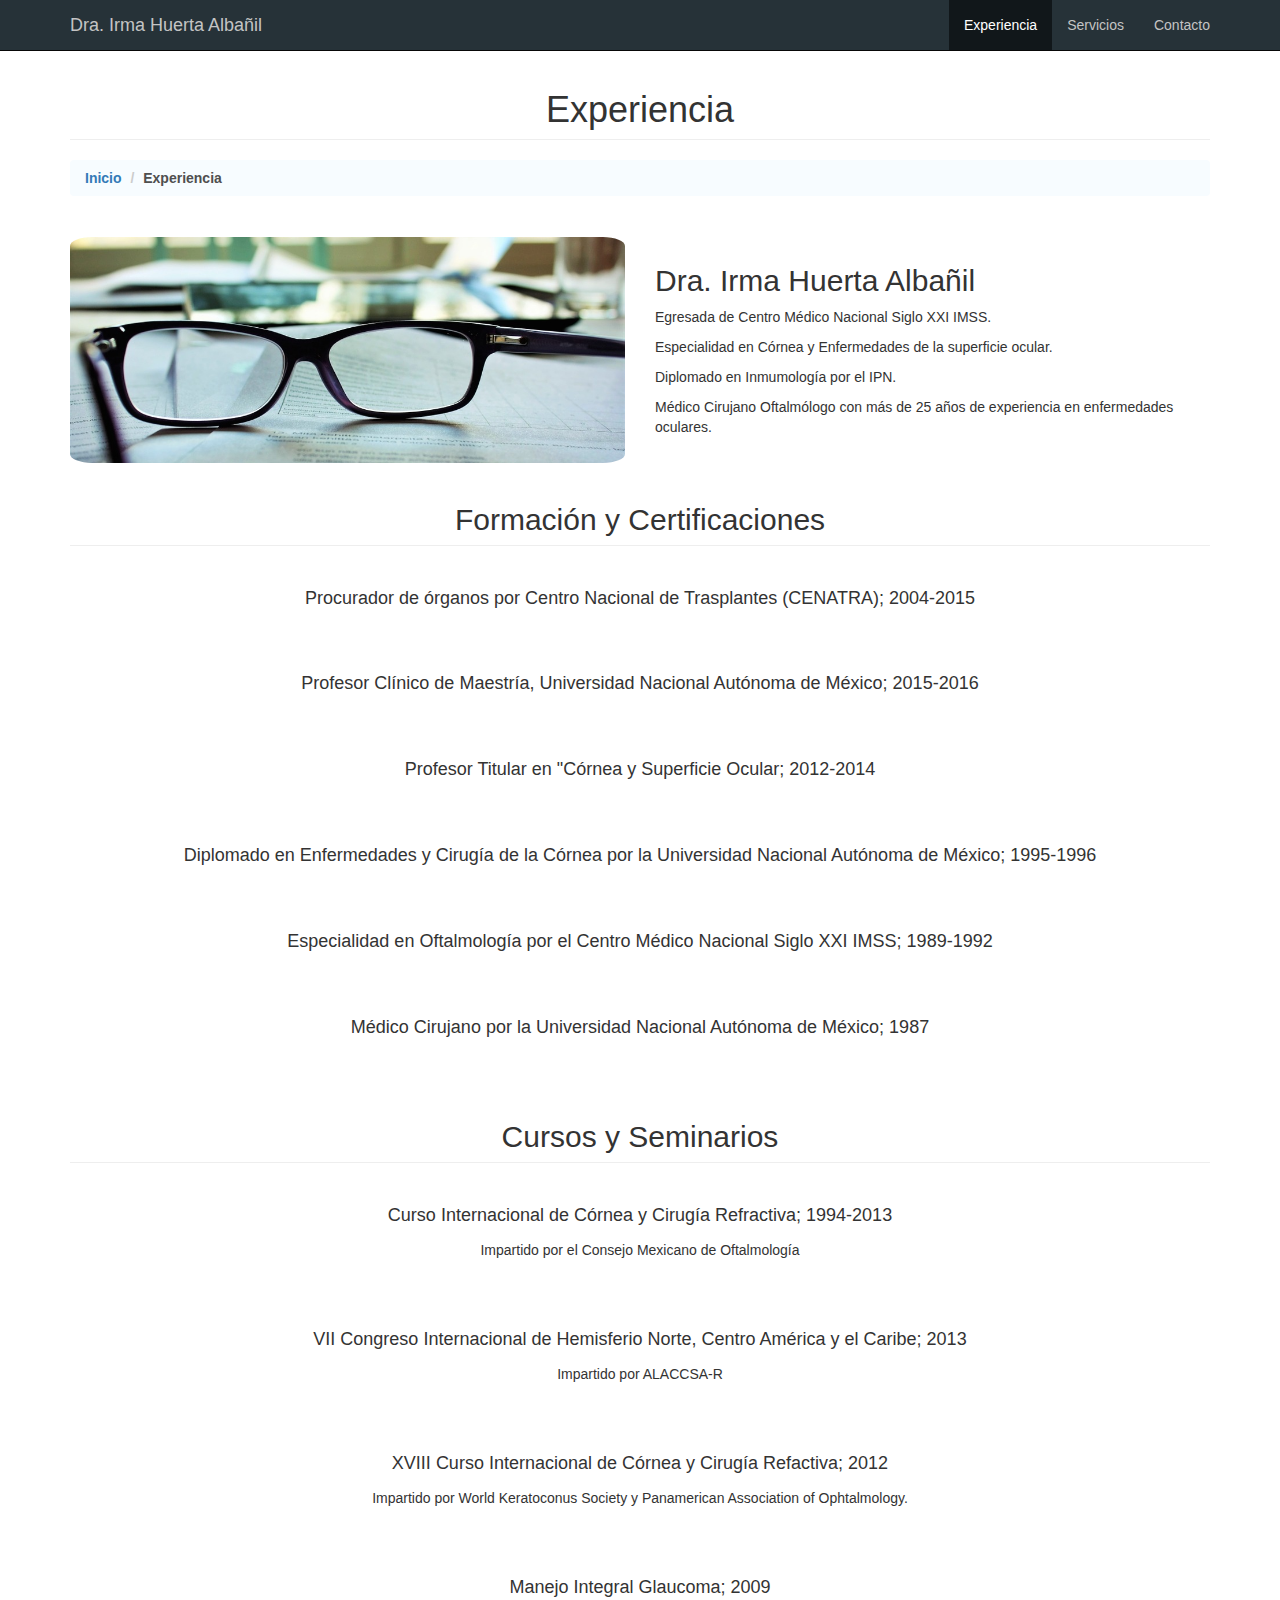
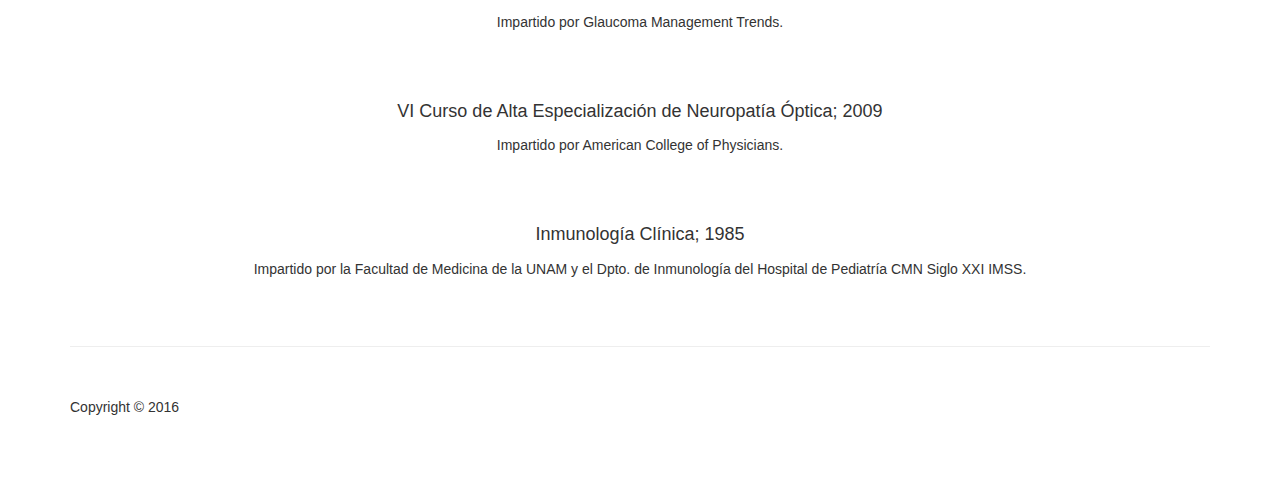
<file: about.html>
<!DOCTYPE html>
<html lang="en">

<head>

    <meta charset="utf-8">
    <meta http-equiv="X-UA-Compatible" content="IE=edge">
    <meta name="viewport" content="width=device-width, initial-scale=1">
    <meta name="description" content="">
    <meta name="author" content="">

    <title>Dra. Irma Huerta A.</title>

    <link href="css/bootstrap.min.css" rel="stylesheet">
    <link href="css/modern-business.css" rel="stylesheet">
    <link href="font-awesome/css/font-awesome.min.css" rel="stylesheet" type="text/css">
</head>

<body>
    <nav class="navbar navbar-inverse navbar-fixed-top" role="navigation">
        <div class="container">
            <div class="navbar-header">
                <button type="button" class="navbar-toggle" data-toggle="collapse" data-target="#bs-example-navbar-collapse-1">
                    <span class="sr-only">Toggle navigation</span>
                    <span class="icon-bar"></span>
                    <span class="icon-bar"></span>
                    <span class="icon-bar"></span>
                </button>
                <a class="navbar-brand" href="index.html">Dra. Irma Huerta Albañil</a>
            </div>
            <div class="collapse navbar-collapse" id="bs-example-navbar-collapse-1">
                <ul class="nav navbar-nav navbar-right">
                    <li class="active">
                        <a href="about.html">Experiencia</a>
                    </li>
                    <li>
                        <a href="services.html">Servicios</a>
                    </li>
                    <li>
                        <a href="contact.html">Contacto</a>
                    </li>
                    
                    
                </ul>
            </div>
        </div>

    </nav>
    <div class="container">

        <div class="row">
            <div class="col-lg-12">
                <h1 class="page-header">Experiencia
                </h1>
                <ol class="breadcrumb">
                    <li><a href="index.html">Inicio</a>
                    </li>
                    <li class="active">Experiencia</li>
                </ol>
            </div>
        </div>
      
        <div class="row">
            <div class="col-md-6">
                <img class="img-responsive img" src="img/sheet.jpg" alt="glasses">
            </div>
            <div id="resumen" class="col-md-6" >
                <h2>Dra. Irma Huerta Albañil</h2>
                <p>Egresada de Centro Médico Nacional Siglo XXI IMSS.</p>
                <p>Especialidad en Córnea y Enfermedades de la superficie ocular.</p>
                <p>Diplomado en Inmumología por el IPN.</p>
                <p>Médico Cirujano Oftalmólogo con más de 25 años de experiencia en enfermedades oculares. </p>


            </div>
        </div>
      
        <div class="row">
            <div class="col-lg-12">
                <h2 class="page-header">Formación y Certificaciones</h2>
            </div>
            <div class="col-lg-12">
                <div class="thumbnail">
                    <div class="caption">
                        <h4>Procurador de órganos por Centro Nacional de Trasplantes (CENATRA); 2004-2015<br>
                        </h4>
                        
                    </div>
                </div>
                <div class="thumbnail">
                    <div class="caption">
                        <h4>Profesor Clínico de Maestría, Universidad Nacional Autónoma de México; 2015-2016<br>
                        </h4>
                       
                    </div>
                </div>

                <div class="thumbnail">
                    <div class="caption">
                        <h4>Profesor Titular en "Córnea y Superficie Ocular; 2012-2014<br>
                        </h4>
                       
                    </div>
                </div>
                <div class="thumbnail">
                    <div class="caption">
                        <h4>Diplomado en Enfermedades y Cirugía de la Córnea por la Universidad Nacional Autónoma de
                        México; 1995-1996<br>
                        </h4>
                       
                    </div>
                </div>
                <div class="thumbnail">
                    <div class="caption">
                        <h4>Especialidad en Oftalmología por el Centro Médico Nacional Siglo XXI IMSS; 1989-1992<br>
                        </h4>
                       
                    </div>
                </div>
                <div class="thumbnail">
                    <div class="caption">
                        <h4>Médico Cirujano por la Universidad Nacional Autónoma de México; 1987<br>
                        </h4>
                       
                    </div>
                </div>
            </div>

        
        </div>

        <div class="row">
            <div class="col-lg-12">
                <h2 class="page-header">Cursos y Seminarios</h2>
            </div>
            <div class="col-lg-12">
                <div class="thumbnail">
                    <div class="caption">
                        <h4>Curso Internacional de Córnea y Cirugía Refractiva; 1994-2013 <br>
                        </h4>
                        <p>Impartido por el Consejo Mexicano de Oftalmología</p>
                    </div>
                </div>
                <div class="thumbnail">
                    <div class="caption">
                        <h4>VII Congreso Internacional de Hemisferio Norte, Centro América y el Caribe; 2013<br>
                        </h4>
                        <p>Impartido por ALACCSA-R</p>
                    </div>
                </div>
                <div class="thumbnail">
                    <div class="caption">
                        <h4>XVIII Curso Internacional de Córnea y Cirugía Refactiva; 2012<br>
                        </h4>
                        <p>Impartido por World Keratoconus Society y Panamerican Association of Ophtalmology.</p>
                    </div>
                </div>
                <div class="thumbnail">
                    <div class="caption">
                        <h4>Manejo Integral Glaucoma; 2009<br>
                        </h4>
                        <p>Impartido por Glaucoma Management Trends.</p>
                    </div>
                </div>
                <div class="thumbnail">
                    <div class="caption">
                        <h4>VI Curso de Alta Especialización de Neuropatía Óptica; 2009<br>
                        </h4>
                        <p>Impartido por American College of Physicians.</p>
                    </div>
                </div>
                <div class="thumbnail">
                    <div class="caption">
                        <h4>Inmunología Clínica; 1985<br>
                        </h4>
                        <p>Impartido por la Facultad de Medicina de la UNAM y el Dpto. de Inmunología del Hospital de Pediatría CMN Siglo XXI IMSS.</p>
                    </div>
                </div>
            </div>

        
        </div>

        <hr>

    
        <footer>
            <div class="row">
                <div class="col-lg-12">
                    <p>Copyright &copy; 2016</p>
                </div>
                
            </div>
        </footer>

    </div>
   
    <script src="js/jquery.js"></script>

    <script src="js/bootstrap.min.js"></script>

</body>

</html>
</file>
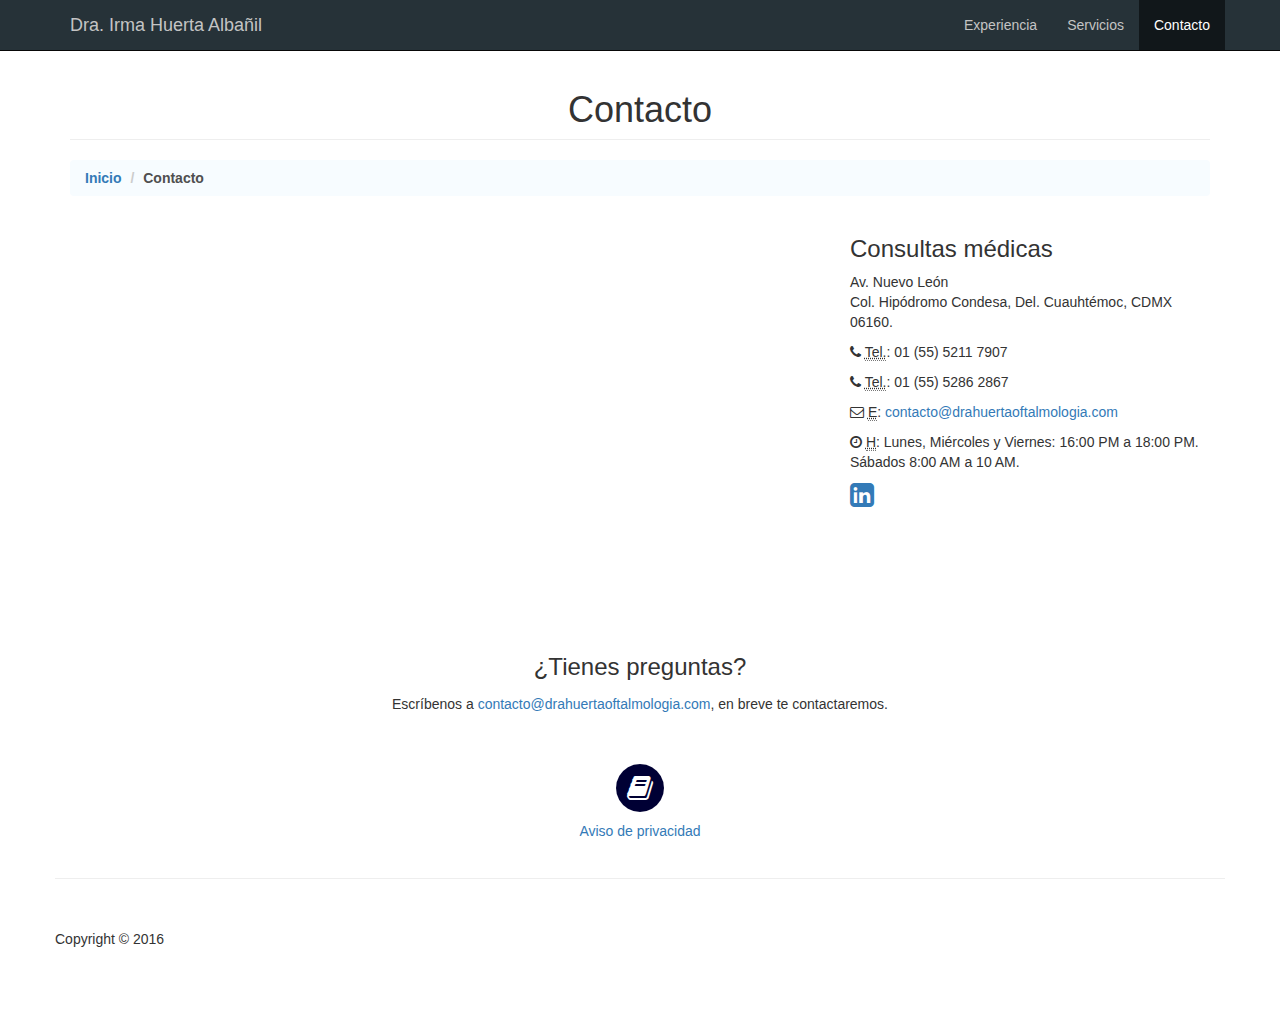
<file: contact.html>
<!DOCTYPE html>
<html lang="en">

<head>

    <meta charset="utf-8">
    <meta http-equiv="X-UA-Compatible" content="IE=edge">
    <meta name="viewport" content="width=device-width, initial-scale=1">
    <meta name="description" content="">
    <meta name="author" content="">

    <title>Dra. Irma Huerta A.</title>

    <link href="css/bootstrap.min.css" rel="stylesheet">

    
    <link href="css/modern-business.css" rel="stylesheet">

  
    <link href="font-awesome/css/font-awesome.min.css" rel="stylesheet" type="text/css">

   

</head>

<body>

    <nav class="navbar navbar-inverse navbar-fixed-top" role="navigation">
        <div class="container">
            <div class="navbar-header">
                <button type="button" class="navbar-toggle" data-toggle="collapse" data-target="#bs-example-navbar-collapse-1">
                    <span class="sr-only">Toggle navigation</span>
                    <span class="icon-bar"></span>
                    <span class="icon-bar"></span>
                    <span class="icon-bar"></span>
                </button>
                <a class="navbar-brand" href="index.html">Dra. Irma Huerta Albañil</a>
            </div>
            <div class="collapse navbar-collapse" id="bs-example-navbar-collapse-1">
                <ul class="nav navbar-nav navbar-right">
                    <li>
                        <a href="about.html">Experiencia</a>
                    </li>
                    <li>
                        <a href="services.html">Servicios</a>
                    </li>
                    <li class="active">
                        <a href="contact.html">Contacto</a>
                    </li>
                    
                </ul>
            </div>
        </div>
    </nav>

    <div class="container">

        <div class="row">
            <div class="col-lg-12">
                <h1 class="page-header">Contacto
                </h1>
                <ol class="breadcrumb">
                    <li><a href="index.html">Inicio</a>
                    </li>
                    <li class="active">Contacto</li>
                </ol>
            </div>
        </div>

        <div class="row">
            <div class="col-md-8">
                <iframe width="100%" height="400px" frameborder="0" scrolling="no" marginheight="0" marginwidth="0" src="http://maps.google.com/maps?hl=en&amp;ie=UTF8&amp;ll=19.4080705,-99.17220859999998&amp;spn=56.506174,79.013672&amp;t=m&amp;z=16&amp;output=embed"></iframe>
            </div>

            <div class="col-md-4">
                <h3>Consultas médicas</h3>
                <p>
                    Av. Nuevo León<br>Col. Hipódromo Condesa, Del. Cuauhtémoc, CDMX 06160.<br>
                </p>
                <p><i class="fa fa-phone"></i> 
                    <abbr title="Phone">Tel.</abbr>: 01 (55) 5211 7907</p>
                <p><i class="fa fa-phone"></i> 
                    <abbr title="Phone">Tel.</abbr>: 01 (55) 5286 2867</p>
                <p><i class="fa fa-envelope-o"></i> 
                    <abbr title="Email">E</abbr>: <a href="mailto:contacto@drahuertaoftalmologia.com">contacto@drahuertaoftalmologia.com</a>
                </p>
                <p><i class="fa fa-clock-o"></i> 
                    <abbr title="Hours">H</abbr>: Lunes, Miércoles y Viernes: 16:00 PM a 18:00 PM. Sábados 8:00 AM a 10 AM.</p>
                <ul class="list-unstyled list-inline list-social-icons">
                    
                    <li>
                        <a href="https://mx.linkedin.com/in/irma-dra-huerta-alba%C3%B1il-98ab8b108"><i class="fa fa-linkedin-square fa-2x"></i></a>
                    </li>
    
                </ul>
            </div>
        </div>
        
       <div class="row">
            <div class="col-lg-12">
                <div class="thumbnail">
                    <div class="caption">
                        <h3>¿Tienes preguntas?</h3> 

                        <p>Escríbenos a <a href="mailto:contacto@drahuertaoftalmologia.com">contacto@drahuertaoftalmologia.com</a>, en breve te contactaremos.</p>
                    </div>
                </div>
            </div>
        <div>
                    <div id="book"><a href="privacy.html">
                        <span class="fa-stack fa-2x">
                              <i class="fa fa-circle fa-stack-2x text-primary" id="book2"></i>
                              <i class="fa fa-book fa-stack-1x fa-inverse"></i>
                        </span>
                        </a> 
                    </div>
                    <div id="privacidad">
                        <h5 class="media-heading"><a href="privacy.html">Aviso de privacidad</a></h5>
                    </div>
                </div>

        <hr>
        <footer>
            <div class="row">
                <div class="col-lg-12">
                    <p>Copyright &copy; 2016</p>
                </div>
            </div>
        </footer>

    </div>
    <script src="js/jquery.js"></script>
    <script src="js/bootstrap.min.js"></script>
    <script src="js/jqBootstrapValidation.js"></script>
    <script src="js/contact_me.js"></script>

</body>

</html>
</file>
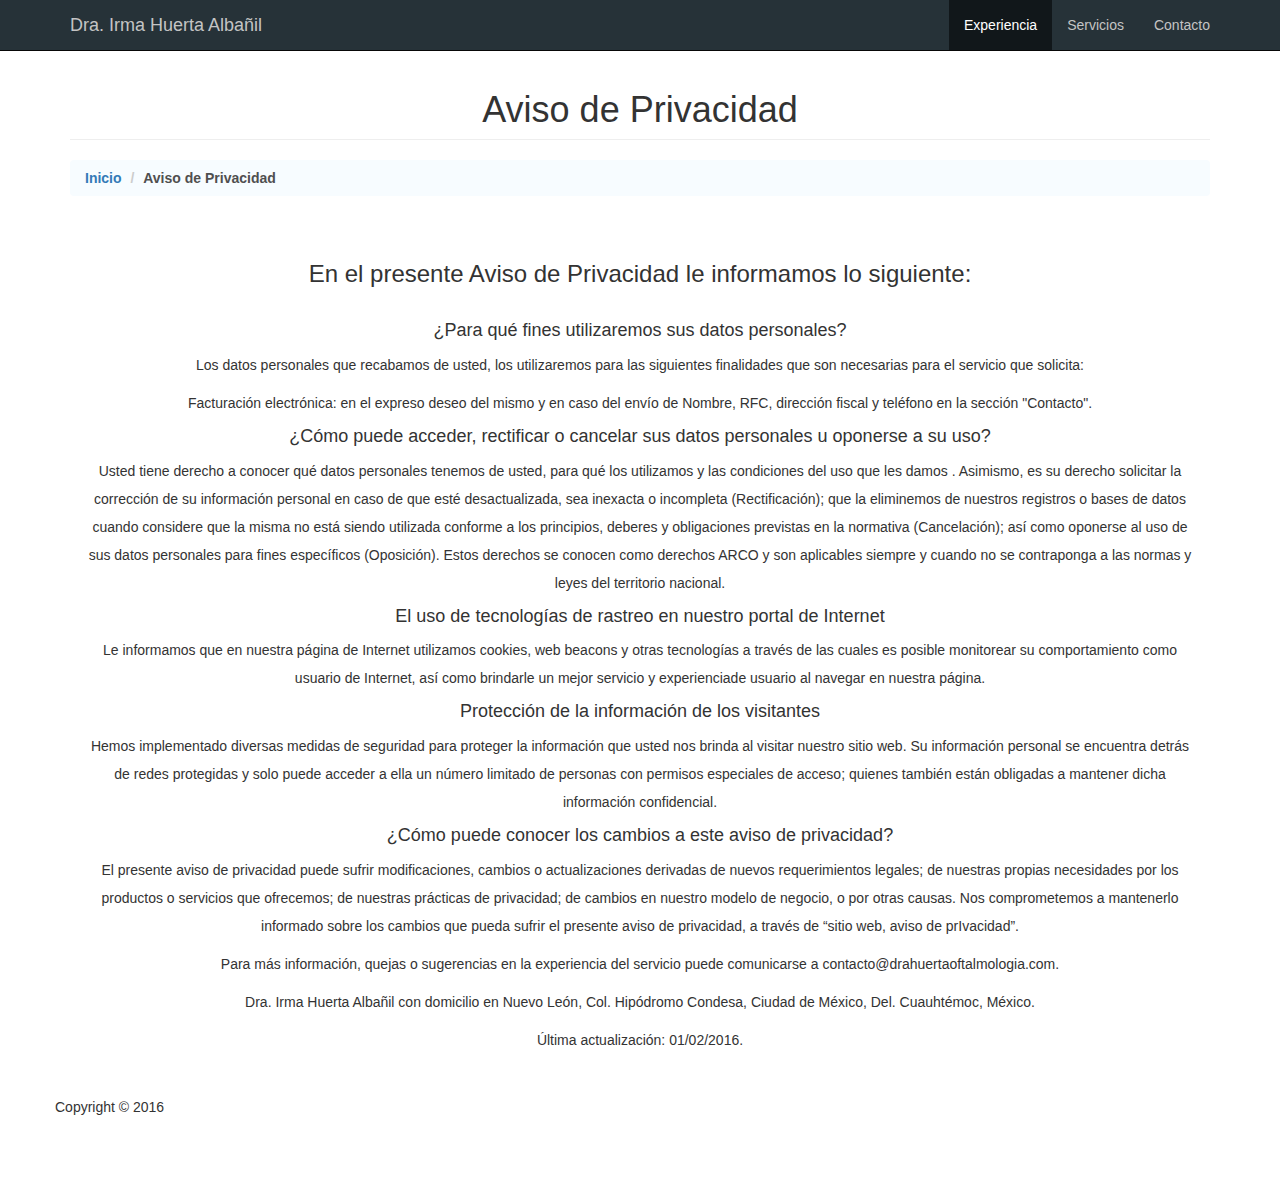
<file: privacy.html>
<!DOCTYPE html>
<html lang="en">

<head>

    <meta charset="utf-8">
    <meta http-equiv="X-UA-Compatible" content="IE=edge">
    <meta name="viewport" content="width=device-width, initial-scale=1">
    <meta name="description" content="">
    <meta name="author" content="">

    <title>Dra. Irma Huerta A.</title>

    <link href="css/bootstrap.min.css" rel="stylesheet">
    <link href="css/modern-business.css" rel="stylesheet">
    <link href="font-awesome/css/font-awesome.min.css" rel="stylesheet" type="text/css">
</head>

<body>
    <nav class="navbar navbar-inverse navbar-fixed-top" role="navigation">
        <div class="container">
            <div class="navbar-header">
                <button type="button" class="navbar-toggle" data-toggle="collapse" data-target="#bs-example-navbar-collapse-1">
                    <span class="sr-only">Toggle navigation</span>
                    <span class="icon-bar"></span>
                    <span class="icon-bar"></span>
                    <span class="icon-bar"></span>
                </button>
                <a class="navbar-brand" href="index.html">Dra. Irma Huerta Albañil</a>
            </div>
            <div class="collapse navbar-collapse" id="bs-example-navbar-collapse-1">
                <ul class="nav navbar-nav navbar-right">
                    <li class="active">
                        <a href="about.html">Experiencia</a>
                    </li>
                    <li>
                        <a href="services.html">Servicios</a>
                    </li>
                    <li>
                        <a href="contact.html">Contacto</a>
                    </li>
                    
                    
                </ul>
            </div>
        </div>

    </nav>
    <div class="container">

        <div class="row">
            <div class="col-lg-12">
                <h1 class="page-header">Aviso de Privacidad
                </h1>
                <ol class="breadcrumb">
                    <li><a href="index.html">Inicio</a>
                    </li>
                    <li class="active">Aviso de Privacidad</li>
                </ol>
            </div>
        </div>
      
      
        <div class="row">
            <div class="col-lg-12">
                <div class="thumbnail">
                    <div class="caption">
                        <h3 id="privacidad">En el presente Aviso de Privacidad le informamos lo siguiente:<br>
                        </h3>
                        <h4>¿Para qué fines utilizaremos sus datos personales?</h4>

                            <p>Los datos personales que recabamos de usted, los utilizaremos para las siguientes finalidades que son necesarias para el servicio que solicita:</p>
                                <p>Facturación electrónica: en el expreso deseo del mismo y en caso del envío de Nombre, RFC, dirección fiscal y teléfono en la sección "Contacto".</p>
                        <h4> ¿Cómo puede acceder, rectificar o cancelar sus datos personales u oponerse a su uso?</h4>
                            <p> Usted tiene derecho a conocer qué datos personales tenemos de usted, para qué los utilizamos y las condiciones del uso que les damos . Asimismo, es su derecho solicitar la corrección de su información personal en caso de que esté desactualizada, sea inexacta o incompleta (Rectificación); que la eliminemos de nuestros registros o bases de datos cuando considere que la misma no está siendo utilizada conforme a los principios, deberes y obligaciones previstas en la normativa (Cancelación); así como oponerse al uso de sus datos personales para fines específicos (Oposición). Estos derechos se conocen como derechos ARCO y son aplicables siempre y cuando no se contraponga a las normas y leyes del territorio nacional.</p>
                        <h4> El uso de tecnologías de rastreo en nuestro portal de Internet </h4>
                            <p>Le informamos que en nuestra página de Internet utilizamos cookies, web beacons y otras tecnologías a través de las cuales es posible monitorear su comportamiento como usuario de Internet, así como brindarle un mejor servicio y experienciade usuario al navegar en nuestra página.</p>
                        <h4>Protección de la información de los visitantes</h4>
                            <p>Hemos implementado diversas medidas de seguridad para proteger la información que usted nos brinda al visitar nuestro sitio web. Su información personal se encuentra detrás de redes protegidas y solo puede acceder a ella un número limitado de personas con permisos especiales de acceso; quienes también están obligadas a mantener dicha información confidencial.</p>
                        <h4> ¿Cómo puede conocer los cambios a este aviso de privacidad?</h4>
                            <p> El presente aviso de privacidad puede sufrir modificaciones, cambios o actualizaciones derivadas de nuevos requerimientos legales; de nuestras propias necesidades por los productos o servicios que ofrecemos; de nuestras prácticas de privacidad; de cambios en nuestro modelo de negocio, o por otras causas. Nos comprometemos a mantenerlo informado sobre los cambios que pueda sufrir el presente aviso de privacidad, a través de “sitio web, aviso de prIvacidad”.</p>

                        <p>Para más información, quejas o sugerencias  en la experiencia del servicio puede comunicarse a contacto@drahuertaoftalmologia.com.</p>

                        <p> Dra. Irma Huerta Albañil con domicilio en Nuevo León, Col. Hipódromo Condesa, Ciudad de México, Del. Cuauhtémoc, México.</p>
                        <p>Última actualización: 01/02/2016.</p>
                    </div>
                </div>
        </div>
        <!-- /.row -->

      

        <hr>

        <!-- Footer -->
        <footer>
            <div class="row">
                <div class="col-lg-12">
                    <p>Copyright &copy; 2016</p>
                </div>
                
            </div>
        </footer>

    </div>
    <!-- /.container -->

    <!-- jQuery -->
    <script src="js/jquery.js"></script>

    <!-- Bootstrap Core JavaScript -->
    <script src="js/bootstrap.min.js"></script>

</body>

</html>
</file>
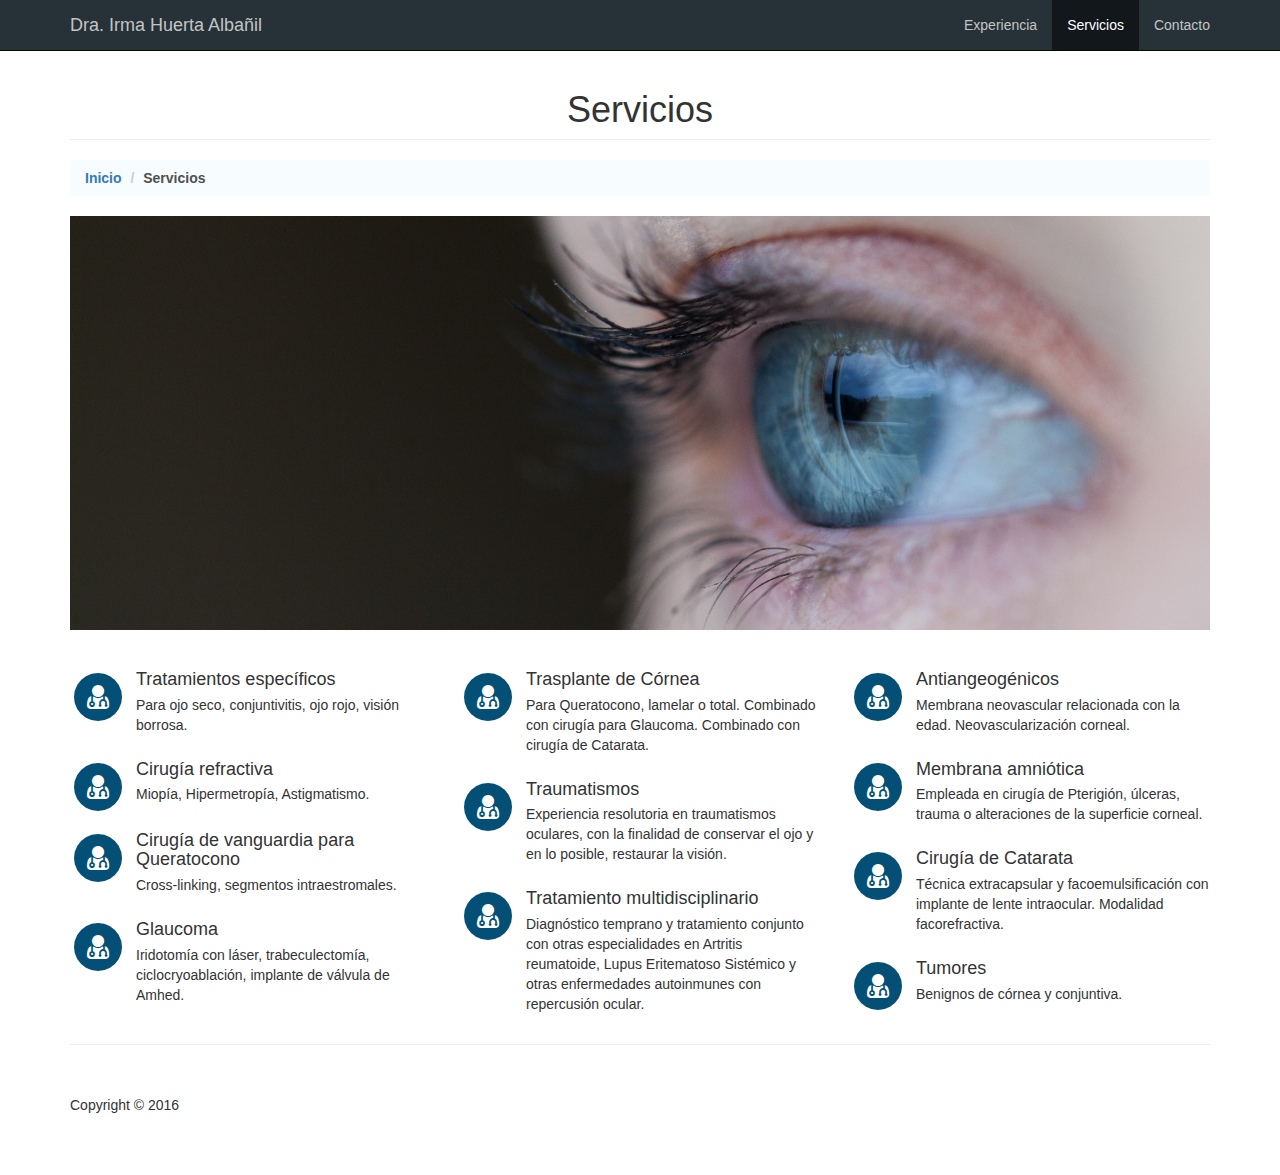
<file: services.html>
<!DOCTYPE html>
<html lang="en">

<head>

    <meta charset="utf-8">
    <meta http-equiv="X-UA-Compatible" content="IE=edge">
    <meta name="viewport" content="width=device-width, initial-scale=1">
    <meta name="description" content="">
    <meta name="author" content="">

    <title>Dra. Irma Huerta A.</title>

    <link href="css/bootstrap.min.css" rel="stylesheet">

    <link href="css/modern-business.css" rel="stylesheet">

    <link href="font-awesome/css/font-awesome.min.css" rel="stylesheet" type="text/css">


</head>

<body>

    <nav class="navbar navbar-inverse navbar-fixed-top" role="navigation">
        <div class="container">
            <div class="navbar-header">
                <button type="button" class="navbar-toggle" data-toggle="collapse" data-target="#bs-example-navbar-collapse-1">
                    <span class="sr-only">Toggle navigation</span>
                    <span class="icon-bar"></span>
                    <span class="icon-bar"></span>
                    <span class="icon-bar"></span>
                </button>
                <a class="navbar-brand" href="index.html">Dra. Irma Huerta Albañil</a>
            </div>
            <div class="collapse navbar-collapse" id="bs-example-navbar-collapse-1">
                <ul class="nav navbar-nav navbar-right">
                    <li>
                        <a href="about.html">Experiencia</a>
                    </li>
                    <li class="active">
                        <a href="services.html">Servicios</a>
                    </li>
                    <li>
                        <a href="contact.html">Contacto</a>
                    </li>
                    
                
                    
                </ul>
            </div>
        </div>
    </nav>

    <div class="container">

        <div class="row">
            <div class="col-lg-12">
                <h1 class="page-header">Servicios
                </h1>
                <ol class="breadcrumb">
                    <li><a href="index.html">Inicio</a>
                    </li>
                    <li class="active">Servicios</li>
                </ol>
            </div>
        </div>
      
        <div class="row">
            <div class="col-lg-12">
                <img class="img-responsive" src="img/eyes.jpeg" alt="glasses">
            </div>
        </div>
       
        <div class="row">
            <br></br>
            <div class="col-md-4">
                <div class="media">
                    <div class="pull-left">
                        <span class="fa-stack fa-2x">
                              <i class="fa fa-circle fa-stack-2x text-primary"></i>
                              <i class="fa fa-user-md fa-stack-1x fa-inverse"></i>

                        </span> 
                    </div>
                    <div class="media-body">
                        <h4 class="media-heading">Tratamientos específicos</h4>
                        
	                        <p>Para ojo seco, conjuntivitis, ojo rojo, visión borrosa.</p>
	                
                    </div>
                </div>
                <div class="media">
                    <div class="pull-left">
                        <span class="fa-stack fa-2x">
                              <i class="fa fa-circle fa-stack-2x text-primary"></i>
                              <i class="fa fa-user-md fa-stack-1x fa-inverse"></i>
                        </span> 
                    </div>
                    <div class="media-body">
                        <h4 class="media-heading">Cirugía refractiva</h4>
                        <p>Miopía, Hipermetropía, Astigmatismo.</p>
                    </div>
                </div>
                <div class="media">
                    <div class="pull-left">
                        <span class="fa-stack fa-2x">
                              <i class="fa fa-circle fa-stack-2x text-primary"></i>
                              <i class="fa fa-user-md fa-stack-1x fa-inverse"></i>
                        </span> 
                    </div>
                    <div class="media-body">
                        <h4 class="media-heading">Cirugía de vanguardia para Queratocono</h4>
                        <p>Cross-linking, segmentos intraestromales.</p>
                    </div>
                </div>
                <div class="media">
                    <div class="pull-left">
                        <span class="fa-stack fa-2x">
                              <i class="fa fa-circle fa-stack-2x text-primary"></i>
                              <i class="fa fa-user-md fa-stack-1x fa-inverse"></i>
                        </span> 
                    </div>
                    <div class="media-body">
                        <h4 class="media-heading">Glaucoma</h4>
                        <p>Iridotomía con láser, trabeculectomía, ciclocryoablación, implante de válvula de Amhed.</p>
                    </div>
                </div>
            </div>
            <div class="col-md-4">
                <div class="media">
                    <div class="pull-left">
                        <span class="fa-stack fa-2x">
                              <i class="fa fa-circle fa-stack-2x text-primary"></i>
                              <i class="fa fa-user-md fa-stack-1x fa-inverse"></i>
                        </span> 
                    </div>
                    <div class="media-body">
                        <h4 class="media-heading">Trasplante de Córnea</h4>
                        <p>Para Queratocono, lamelar o total. Combinado con cirugía para Glaucoma. Combinado con cirugía de Catarata.</p>
                    </div>
                </div>
                <div class="media">
                    <div class="pull-left">
                        <span class="fa-stack fa-2x">
                              <i class="fa fa-circle fa-stack-2x text-primary"></i>
                              <i class="fa fa-user-md fa-stack-1x fa-inverse"></i>
                        </span> 
                    </div>
                    <div class="media-body">
                        <h4 class="media-heading">Traumatismos</h4>
                        <p>Experiencia resolutoria en traumatismos oculares, con la finalidad de conservar el ojo y en lo posible, restaurar la visión. </p>
                    </div>
                </div>
                <div class="media">
                    <div class="pull-left">
                        <span class="fa-stack fa-2x">
                              <i class="fa fa-circle fa-stack-2x text-primary"></i>
                              <i class="fa fa-user-md fa-stack-1x fa-inverse"></i>
                        </span> 
                    </div>
                    <div class="media-body">
                        <h4 class="media-heading">Tratamiento multidisciplinario</h4>
                        <p> Diagnóstico temprano y tratamiento conjunto con otras especialidades en Artritis reumatoide, Lupus Eritematoso Sistémico y otras enfermedades autoinmunes con repercusión ocular.</p>
                    </div>
                </div>
            </div>
            <div class="col-md-4">
                <div class="media">
                    <div class="pull-left">
                        <span class="fa-stack fa-2x">
                              <i class="fa fa-circle fa-stack-2x text-primary"></i>
                              <i class="fa fa-user-md fa-stack-1x fa-inverse"></i>
                        </span> 
                    </div>
                    <div class="media-body">
                        <h4 class="media-heading">Antiangeogénicos</h4>
                        <p>Membrana neovascular relacionada con la edad. Neovascularización corneal.</p>

                    </div>
                </div>
                <div class="media">
                    <div class="pull-left">
                        <span class="fa-stack fa-2x">
                              <i class="fa fa-circle fa-stack-2x text-primary"></i>
                              <i class="fa fa-user-md fa-stack-1x fa-inverse"></i>
                        </span> 
                    </div>
                    <div class="media-body">
                        <h4 class="media-heading">Membrana amniótica</h4>
                        <p>Empleada en cirugía de Pterigión, úlceras, trauma o alteraciones de la superficie corneal.</p>
                    </div>
                </div>
                <div class="media">
                    <div class="pull-left">
                        <span class="fa-stack fa-2x">
                              <i class="fa fa-circle fa-stack-2x text-primary"></i>
                              <i class="fa fa-user-md fa-stack-1x fa-inverse"></i>
                        </span> 
                    </div>
                    <div class="media-body">
                        <h4 class="media-heading">Cirugía de Catarata</h4>
                        <p>Técnica extracapsular y facoemulsificación con implante de lente intraocular. Modalidad facorefractiva.</p>
                    </div>
                </div>
                <div class="media">
                    <div class="pull-left">
                        <span class="fa-stack fa-2x">
                              <i class="fa fa-circle fa-stack-2x text-primary"></i>
                              <i class="fa fa-user-md fa-stack-1x fa-inverse"></i>
                        </span> 
                    </div>
                    <div class="media-body">
                        <h4 class="media-heading">Tumores</h4>
                        <p>Benignos de córnea y conjuntiva.</p>
                    </div>
                </div>
            </div>
        </div>
        <!-- /.row -->

        <hr>

        <footer>
            <div class="row">
                <div class="col-lg-12">
                    <p>Copyright &copy; 2016</p>
                </div>
            </div>
        </footer>

    </div>
    <script src="js/jquery.js"></script>
    <script src="js/bootstrap.min.js"></script>

</body>

</html>
</file>
<file: css/modern-business.css>
html,
body {
    height: 100%;
}

body {
    padding-top: 50px; 
}

/*mis estilos*/

.navbar-inverse .navbar-toggle:focus, .navbar-inverse .navbar-toggle:hover {
    background-color:#11171a; 
}

.navbar-inverse{
    background-color: #263238;
}

.navbar-inverse .navbar-brand{
    color:#c4c4c4;
}

.navbar-inverse .navbar-nav>li>a{
     color:#c4c4c4;
}

.page-header{
    text-align: center;
}
.caption{
    text-align: center;
}

.navbar-inverse .navbar-nav>.active>a{

    background-color:#11171a;    
}

.panel-default>.panel-heading {
    background-color: #f7fcff;
}

#espacio{
    margin-bottom: 0em;
    padding-bottom: .67em;

    
}

#final{
    text-align: center;
    margin-top: 2em;
    margin-bottom: 1em;
}

.breadcrumb {
    background-color: #f7fcff;
    font-weight: bold;

}

.breadcrumb>.active{
    color:#4f4f4f;
}


.fa-circle{
    color:#034f75;
}

.img{
    border-radius: 4%;
    margin-top: 1.5em;
}

#Tieneud{

    padding-top: 2em;
}


/*Estilos de Contacto*/

.btn-primary{
    background-color: #337ab7;
}

#privacidad{
    padding-top: .5em;
    padding-bottom: 1em;
    text-align: center;
}


#book{
    text-align: center;
    padding-top: 1.5em;
}

#book2{
    color: #000034;
}

.img-portfolio {
    margin-bottom: 30px;
}

.img-hover:hover {
    opacity: 0.8;
}

#resumen{
    padding-top: 2em;
}

/*Privacidad*/

.thumbnail{
    line-height: 2em;
    border: none;
}

/* Home Page Carousel */

header.carousel {
    height: 50%;
}

header.carousel .item,
header.carousel .item.active,
header.carousel .carousel-inner {
    height: 100%;
}

header.carousel .fill {
    width: 100%;
    height: 100%;
    background-position: center;
    background-size: cover;
}


/* Footer Styles */

footer {
    margin: 50px 0;
}

/* Responsive Styles */

@media(max-width:991px) {
    .customer-img,
    .img-related {
        margin-bottom: 30px;
    }
}

@media(max-width:767px) {
    .img-portfolio {
        margin-bottom: 15px;
    }

    header.carousel .carousel {
        height: 70%;
    }
}
</file>
